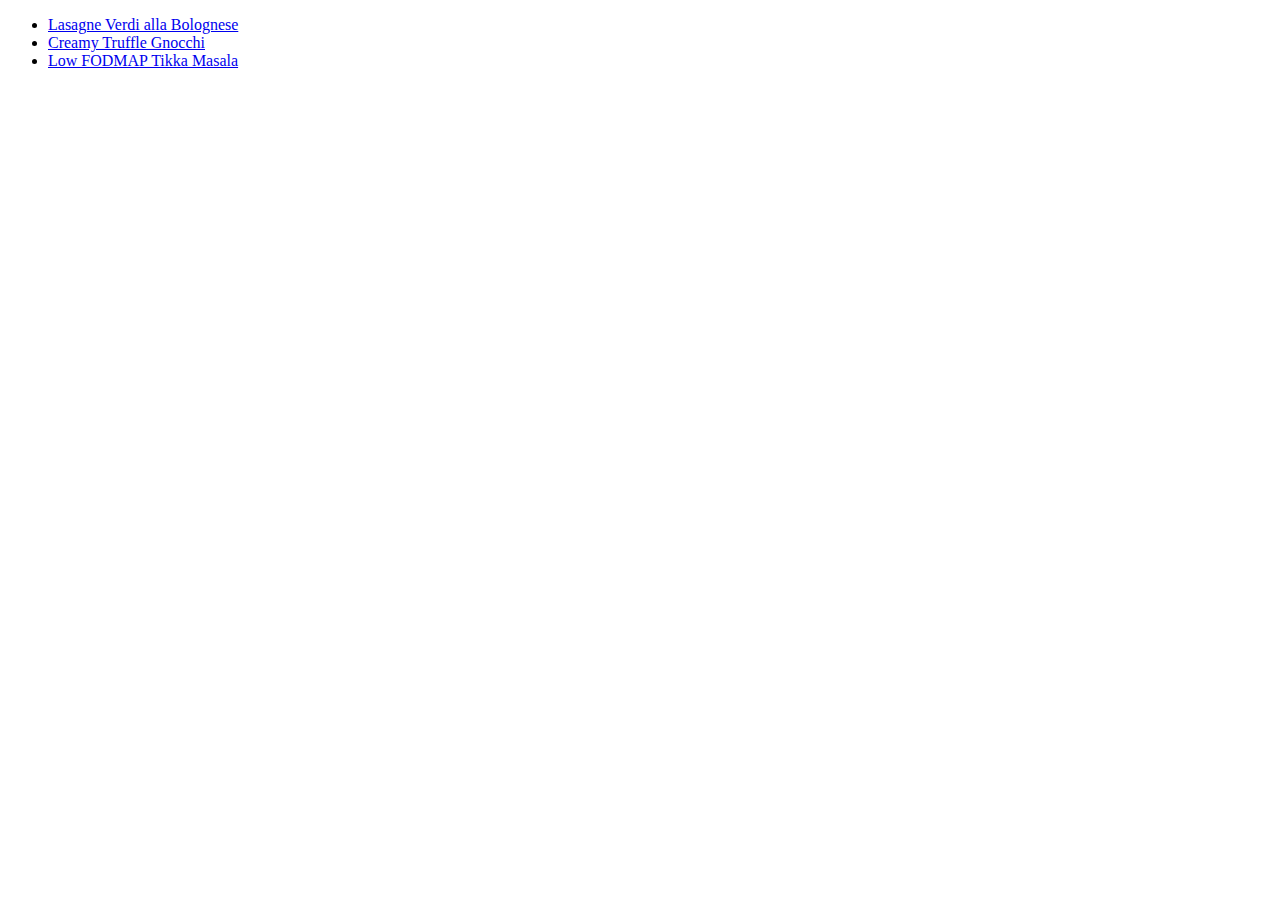
<file: index.html>
<!DOCTYPE html>
<html lang="en">
<head>
    <meta charset="UTF-8">
    <meta http-equiv="X-UA-Compatible" content="IE=edge">
    <meta name="viewport" content="width=device-width, initial-scale=1.0">
    <link rel="stylesheet" href="styles.css">
    <title>Document</title>
</head>
<body>
    <ul>
        <li><a href="Recipes/lasagne.html">Lasagne Verdi alla Bolognese</a></li>
        <li><a href="Recipes/creamyTruffleGnocchi.html">Creamy Truffle Gnocchi</a></li>
        <li><a href="Recipes/tikkaMasala.html">Low FODMAP Tikka Masala</a></li>
    </ul>
    
</body>
</html>
</file>
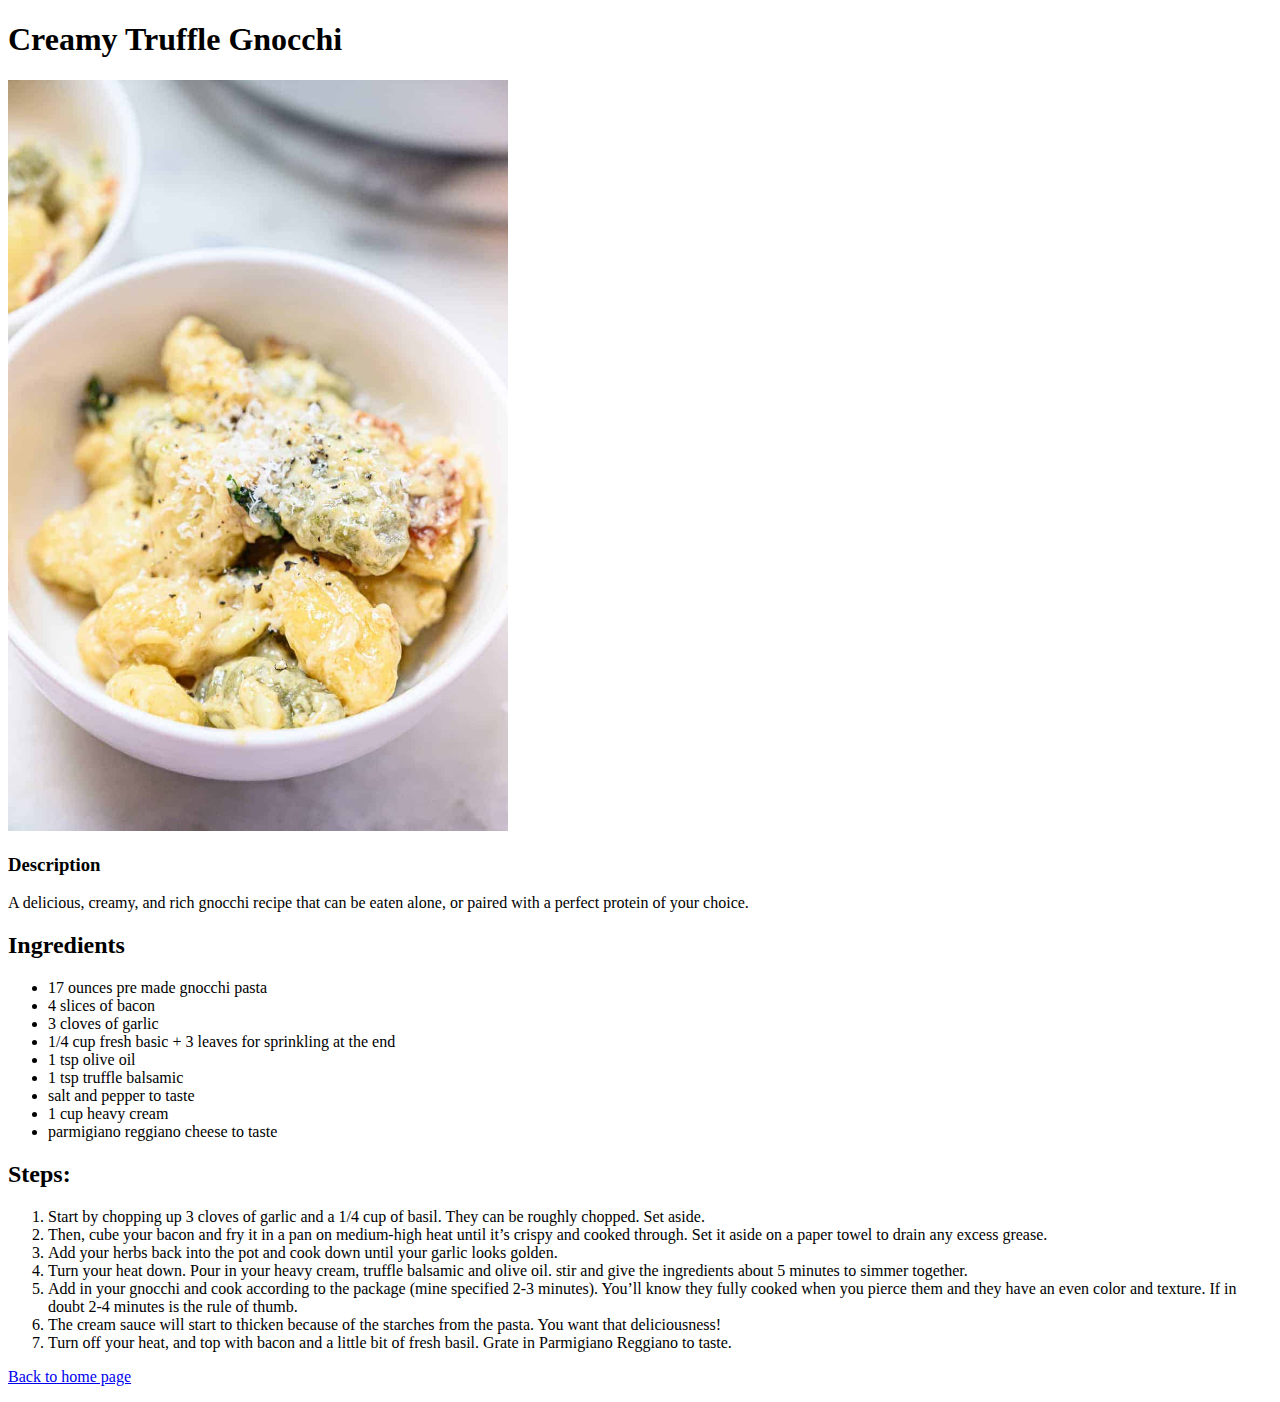
<file: Recipes/creamyTruffleGnocchi.html>
<!DOCTYPE html>
<html lang="en">
<head>
    <meta charset="UTF-8">
    <meta http-equiv="X-UA-Compatible" content="IE=edge">
    <meta name="viewport" content="width=device-width, initial-scale=1.0">
    <link rel="stylesheet" href="../styles.css">
    <title>Document</title>
</head>
<body>
    <h1>Creamy Truffle Gnocchi</h1>
    <img class="finishedProductImage" src="Images/truffleGnocchi.jpg" alt="An image of the finished truffle gnocchi">
    <h3>Description</h3>
    <p>A delicious, creamy, and rich gnocchi recipe that can be eaten alone, or paired with a perfect protein of your choice.</p>
    <h2>Ingredients</h2>
    <ul>
        <li>17 ounces pre made gnocchi pasta</li>
        <li>4 slices of bacon</li>
        <li>3 cloves of garlic</li>
        <li>1/4 cup fresh basic + 3 leaves for sprinkling at the end</li>
        <li>1 tsp olive oil</li>
        <li>1 tsp truffle balsamic</li>
        <li>salt and pepper to taste</li>
        <li>1 cup heavy cream</li>
        <li>parmigiano reggiano cheese to taste</li>
    </ul>
    <h2>Steps:</h2>
    <ol>
        <li>Start by chopping up 3 cloves of garlic and a 1/4 cup of basil. They can be roughly chopped. Set aside.</li>
        <li>Then, cube your bacon and fry it in a pan on medium-high heat until it’s crispy and cooked through. Set it aside on a paper towel to drain any excess grease.</li>
        <li>Add your herbs back into the pot and cook down until your garlic looks golden.</li>
        <li>Turn your heat down. Pour in your heavy cream, truffle balsamic and olive oil. stir and give the ingredients about 5 minutes to simmer together.</li>
        <li>Add in your gnocchi and cook according to the package (mine specified 2-3 minutes). You’ll know they fully cooked when you pierce them and they have an even color and texture. If in doubt 2-4 minutes is the rule of thumb.</li>
        <li>The cream sauce will start to thicken because of the starches from the pasta. You want that deliciousness!</li>
        <li>Turn off your heat, and top with bacon and a little bit of fresh basil. Grate in Parmigiano Reggiano to taste.</li>
    </ol>
    <p><a href="../index.html">Back to home page</a></p>
</body>
</html>
</file>
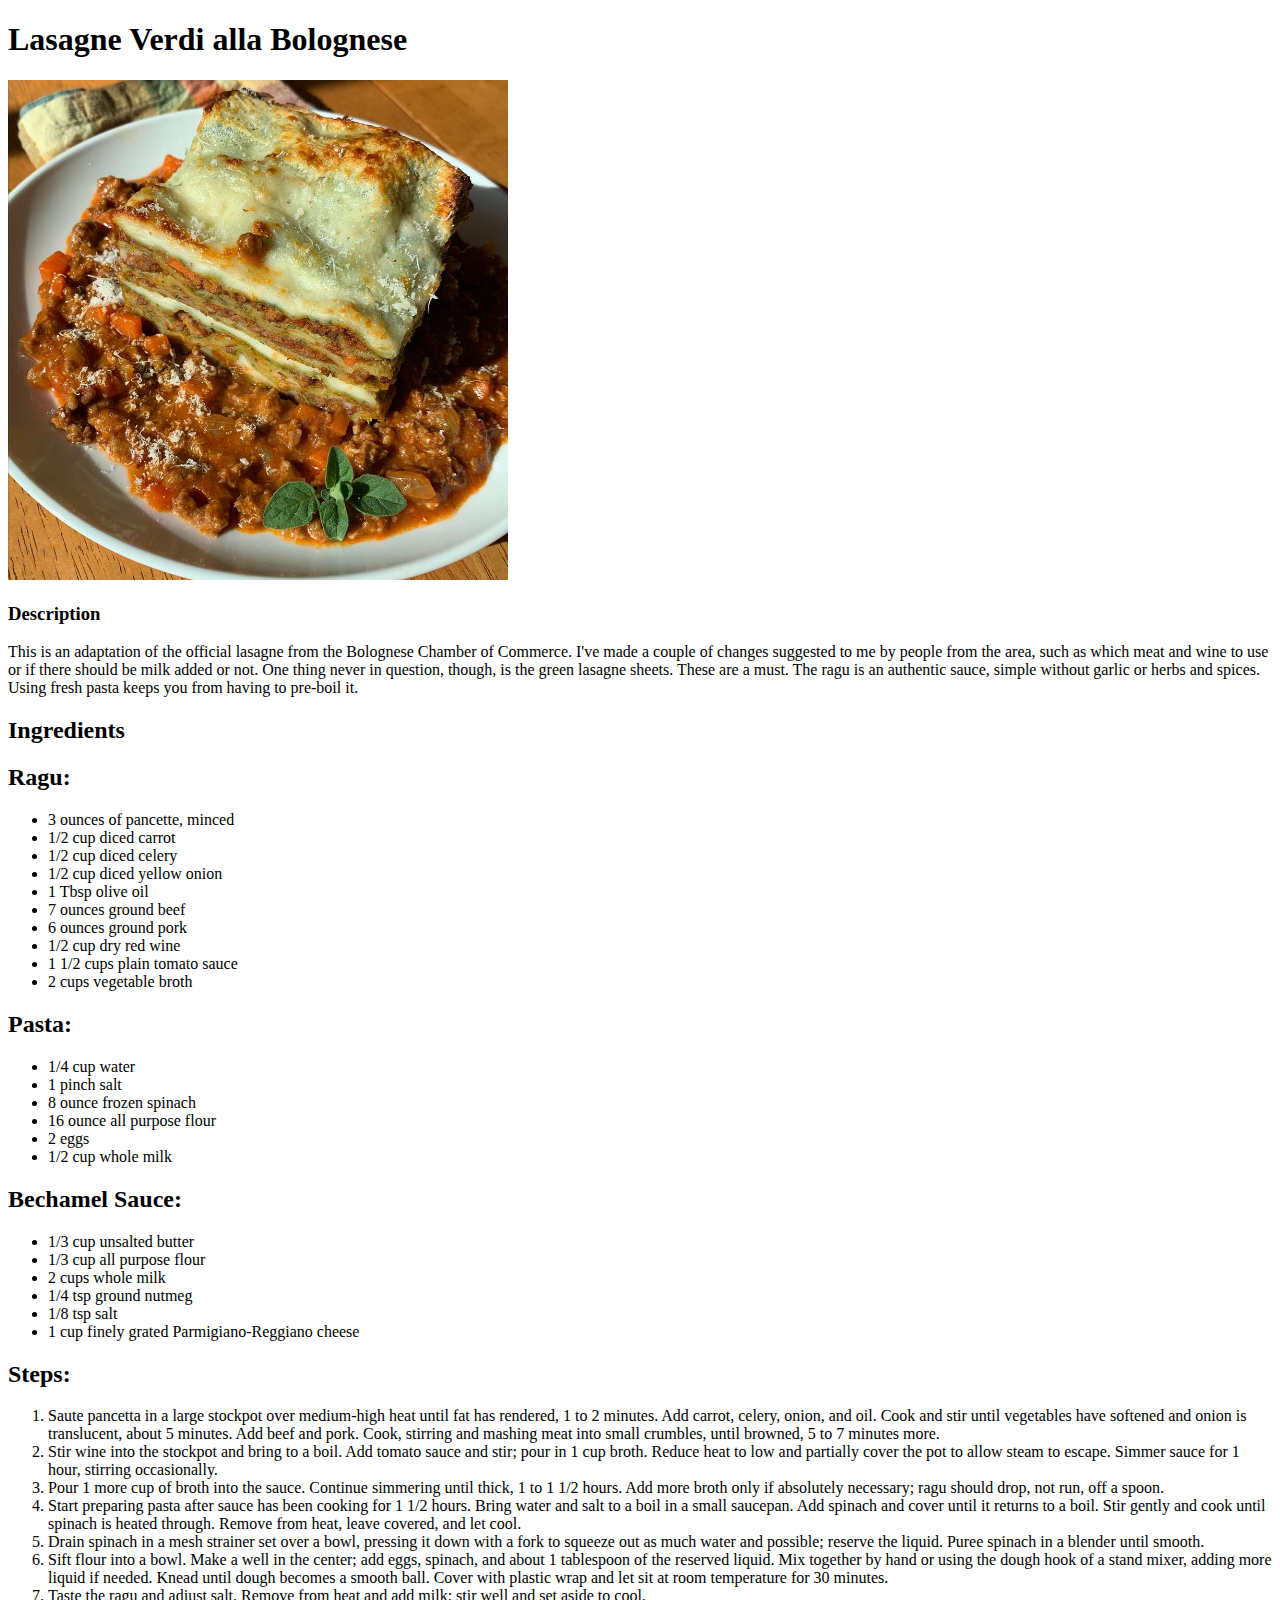
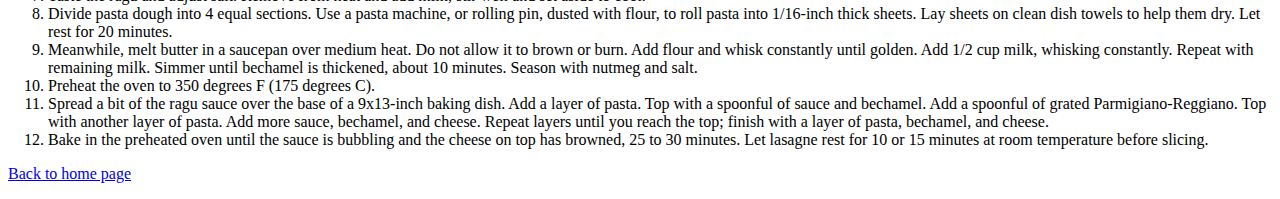
<file: Recipes/lasagne.html>
<!DOCTYPE html>
<html lang="en">
<head>
    <meta charset="UTF-8">
    <meta http-equiv="X-UA-Compatible" content="IE=edge">
    <meta name="viewport" content="width=device-width, initial-scale=1.0">
    <link rel="stylesheet" href="../styles.css">
    <title>Document</title>
</head>
<body>
    <h1>Lasagne Verdi alla Bolognese</h1>
    <img class="finishedProductImage" src="Images/LasagneVerdiAllaBolognese.jpg" alt="An image of the finished lasagne verdi alla bolognese">
    <h3>Description</h3>
    <p>This is an adaptation of the official lasagne from the Bolognese Chamber of Commerce. I've made a couple of changes suggested to me by people from the area, such as which meat and wine to use or if there should be milk added or not. One thing never in question, though, is the green lasagne sheets. These are a must. The ragu is an authentic sauce, simple without garlic or herbs and spices. Using fresh pasta keeps you from having to pre-boil it.</p>
    <h2>Ingredients</h2>
    <h2>Ragu:</h2>
    <ul>
        <li>3 ounces of pancette, minced</li>
        <li>1/2 cup diced carrot</li>
        <li>1/2 cup diced celery</li>
        <li>1/2 cup diced yellow onion</li>
        <li>1 Tbsp olive oil</li>
        <li>7 ounces ground beef</li>
        <li>6 ounces ground pork</li>
        <li>1/2 cup dry red wine</li>
        <li>1 1/2 cups plain tomato sauce</li>
        <li>2 cups vegetable broth</li>
    </ul>
    <h2>Pasta:</h2>
    <ul>
        <li>1/4 cup water</li>
        <li>1 pinch salt</li>
        <li>8 ounce frozen spinach</li>
        <li>16 ounce all purpose flour</li>
        <li>2 eggs</li>
        <li>1/2 cup whole milk</li>
    </ul>
    <h2>Bechamel Sauce:</h2>
    <ul>
        <li>1/3 cup unsalted butter</li>
        <li>1/3 cup all purpose flour</li>
        <li>2 cups whole milk</li>
        <li>1/4 tsp ground nutmeg</li>
        <li>1/8 tsp salt</li>
        <li>1 cup finely grated Parmigiano-Reggiano cheese</li>
    </ul>
    <h2>Steps:</h2>
    <ol>
        <li>Saute pancetta in a large stockpot over medium-high heat until fat has rendered, 1 to 2 minutes. Add carrot, celery, onion, and oil. Cook and stir until vegetables have softened and onion is translucent, about 5 minutes. Add beef and pork. Cook, stirring and mashing meat into small crumbles, until browned, 5 to 7 minutes more.</li>
        <li>Stir wine into the stockpot and bring to a boil. Add tomato sauce and stir; pour in 1 cup broth. Reduce heat to low and partially cover the pot to allow steam to escape. Simmer sauce for 1 hour, stirring occasionally.</li>
        <li>Pour 1 more cup of broth into the sauce. Continue simmering until thick, 1 to 1 1/2 hours. Add more broth only if absolutely necessary; ragu should drop, not run, off a spoon.</li>
        <li>Start preparing pasta after sauce has been cooking for 1 1/2 hours. Bring water and salt to a boil in a small saucepan. Add spinach and cover until it returns to a boil. Stir gently and cook until spinach is heated through. Remove from heat, leave covered, and let cool.</li>
        <li>Drain spinach in a mesh strainer set over a bowl, pressing it down with a fork to squeeze out as much water and possible; reserve the liquid. Puree spinach in a blender until smooth.</li>
        <li>Sift flour into a bowl. Make a well in the center; add eggs, spinach, and about 1 tablespoon of the reserved liquid. Mix together by hand or using the dough hook of a stand mixer, adding more liquid if needed. Knead until dough becomes a smooth ball. Cover with plastic wrap and let sit at room temperature for 30 minutes.</li>
        <li>Taste the ragu and adjust salt. Remove from heat and add milk; stir well and set aside to cool.</li>
        <li>Divide pasta dough into 4 equal sections. Use a pasta machine, or rolling pin, dusted with flour, to roll pasta into 1/16-inch thick sheets. Lay sheets on clean dish towels to help them dry. Let rest for 20 minutes.</li>
        <li>Meanwhile, melt butter in a saucepan over medium heat. Do not allow it to brown or burn. Add flour and whisk constantly until golden. Add 1/2 cup milk, whisking constantly. Repeat with remaining milk. Simmer until bechamel is thickened, about 10 minutes. Season with nutmeg and salt.</li>
        <li>Preheat the oven to 350 degrees F (175 degrees C).</li>
        <li>Spread a bit of the ragu sauce over the base of a 9x13-inch baking dish. Add a layer of pasta. Top with a spoonful of sauce and bechamel. Add a spoonful of grated Parmigiano-Reggiano. Top with another layer of pasta. Add more sauce, bechamel, and cheese. Repeat layers until you reach the top; finish with a layer of pasta, bechamel, and cheese.</li>
        <li>Bake in the preheated oven until the sauce is bubbling and the cheese on top has browned, 25 to 30 minutes. Let lasagne rest for 10 or 15 minutes at room temperature before slicing.</li>
    </ol>
    <p><a href="../index.html">Back to home page</a></p>
</body>
</html>
</file>
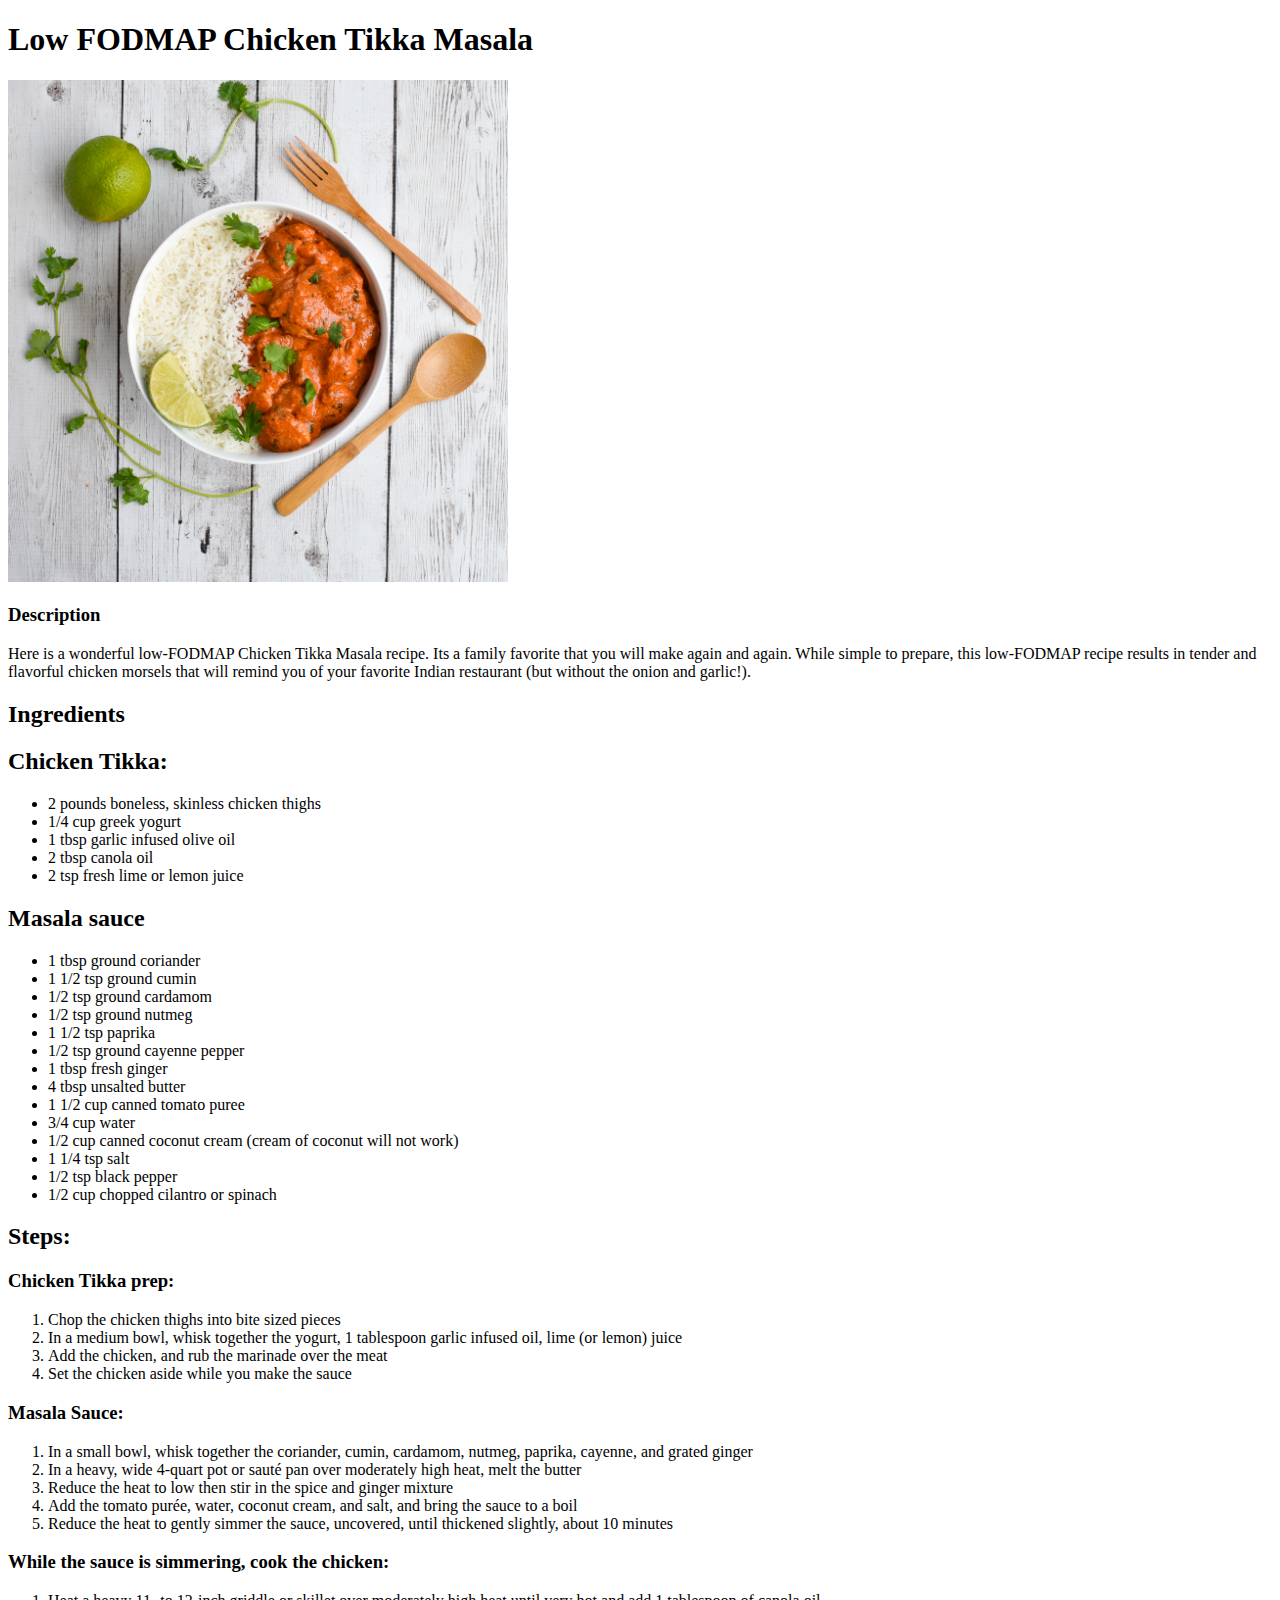
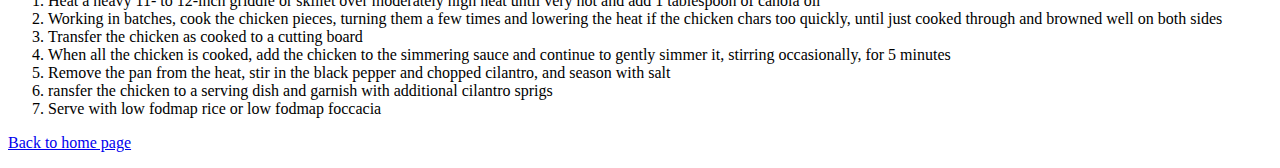
<file: Recipes/tikkaMasala.html>
<!DOCTYPE html>
<html lang="en">
<head>
    <meta charset="UTF-8">
    <meta http-equiv="X-UA-Compatible" content="IE=edge">
    <meta name="viewport" content="width=device-width, initial-scale=1.0">
    <link rel="stylesheet" href="../styles.css">
    <title>Document</title>
</head>
<body>
    <h1>Low FODMAP Chicken Tikka Masala</h1>
    <img class="finishedProductImage" src="Images/tikkaMasala.jpg" alt="An image of the finished tikka masala">
    <h3>Description</h3>
    <p>Here is a wonderful low-FODMAP Chicken Tikka Masala recipe.  Its a family favorite that you will make again and again.  While simple to prepare, this low-FODMAP recipe results in tender and flavorful chicken morsels that will remind you of your favorite Indian restaurant (but without the onion and garlic!).</p>
    <h2>Ingredients</h2>
    <h2>Chicken Tikka:</h2>
    <ul>
        <li>2 pounds boneless, skinless chicken thighs</li>
        <li>1/4 cup greek yogurt</li>
        <li>1 tbsp garlic infused olive oil</li>
        <li>2 tbsp canola oil</li>
        <li>2 tsp fresh lime or lemon juice</li>
    </ul>
    <h2>Masala sauce</h2>
    <ul>
        <li>1 tbsp ground coriander</li>
        <li>1 1/2 tsp ground cumin</li>
        <li>1/2 tsp ground cardamom</li>
        <li>1/2 tsp ground nutmeg</li>
        <li>1 1/2 tsp paprika</li>
        <li>1/2 tsp ground cayenne pepper</li>
        <li>1 tbsp fresh ginger</li>
        <li>4 tbsp unsalted butter</li>
        <li>1 1/2 cup canned tomato puree</li>
        <li>3/4 cup water</li>
        <li>1/2 cup canned coconut cream (cream of coconut will not work)</li>
        <li>1 1/4 tsp salt</li>
        <li>1/2 tsp black pepper</li>
        <li>1/2 cup chopped cilantro or spinach</li>
    </ul>
    <h2>Steps:</h2>
    <h3>Chicken Tikka prep:</h3>
    <ol>
        <li>Chop the chicken thighs into bite sized pieces</li>
        <li>In a medium bowl, whisk together the yogurt, 1 tablespoon garlic infused oil, lime (or lemon) juice</li>
        <li>Add the chicken, and rub the marinade over the meat</li>
        <li>Set the chicken aside while you make the sauce</li>
    </ol>
    <h3>Masala Sauce:</h3>
    <ol>
        <li>In a small bowl, whisk together the coriander, cumin, cardamom, nutmeg, paprika, cayenne, and grated ginger</li>
        <li>In a heavy, wide 4-quart pot or sauté pan over moderately high heat, melt the butter</li>
        <li>Reduce the heat to low then stir in the spice and ginger mixture</li>
        <li>Add the tomato purée, water, coconut cream, and salt, and bring the sauce to a boil</li>
        <li>Reduce the heat to gently simmer the sauce, uncovered, until thickened slightly, about 10 minutes</li>
    </ol>
    <h3>While the sauce is simmering, cook the chicken:</h3>
    <ol>
        <li>Heat a heavy 11- to 12-inch griddle or skillet over moderately high heat until very hot and add 1 tablespoon of canola oil</li>
        <li>Working in batches, cook the chicken pieces, turning them a few times and lowering the heat if the chicken chars too quickly, until just cooked through and browned well on both sides</li>
        <li>Transfer the chicken as cooked to a cutting board</li>
        <li>When all the chicken is cooked, add the chicken to the simmering sauce and continue to gently simmer it, stirring occasionally, for 5 minutes</li>
        <li>Remove the pan from the heat, stir in the black pepper and chopped cilantro, and season with salt</li>
        <li>ransfer the chicken to a serving dish and garnish with additional cilantro sprigs</li>
        <li>Serve with low fodmap rice or low fodmap foccacia</li>
    </ol>
    <p><a href="../index.html">Back to home page</a></p>
</body>
</html>
</file>
<file: styles.css>
.finishedProductImage {
  height: auto;
  width: 500px;
}
</file>
